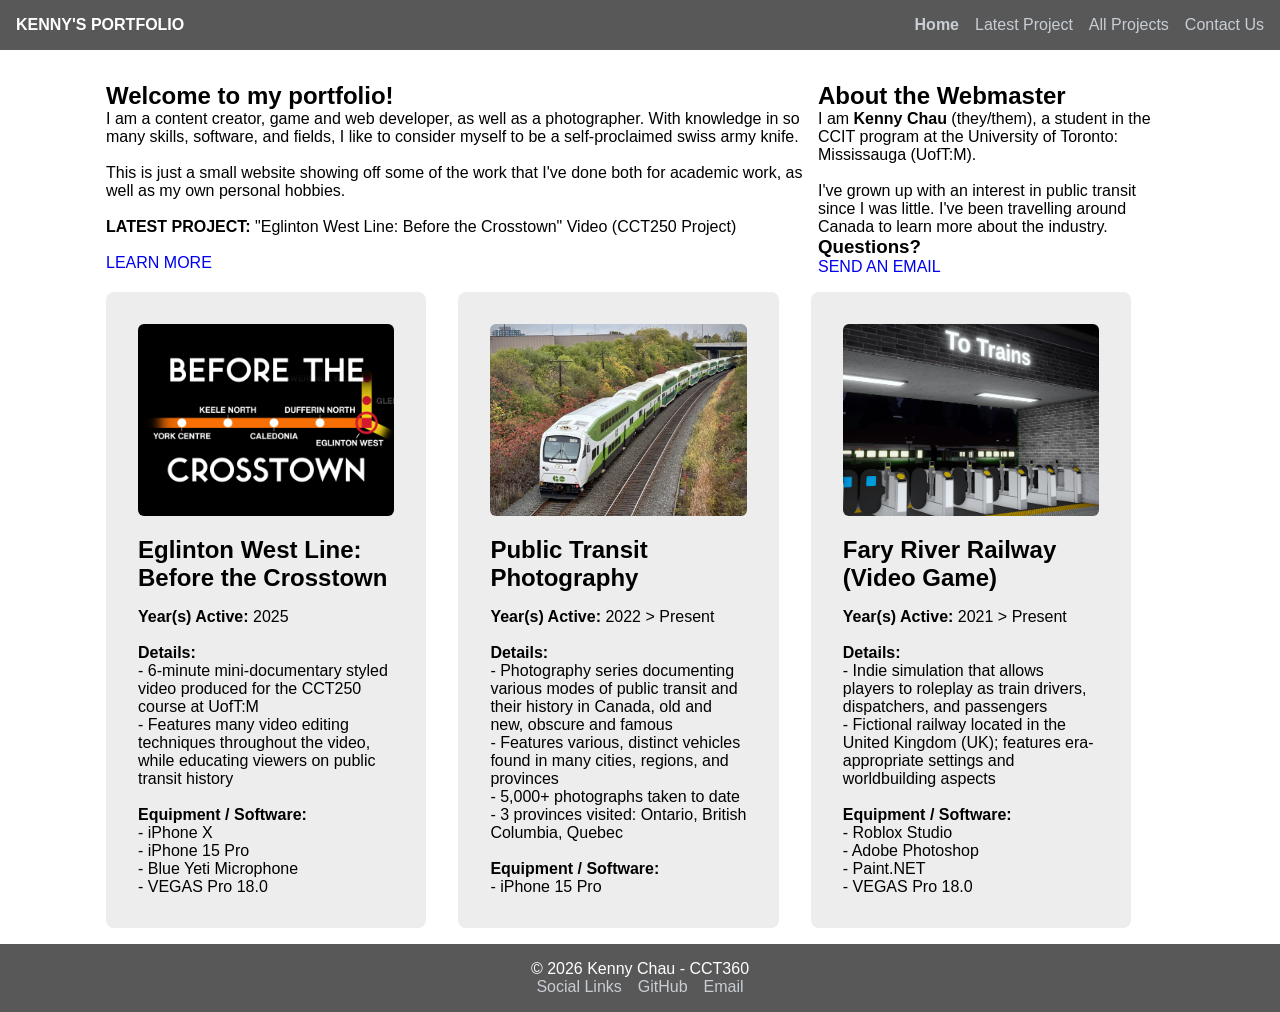
<file: index.html>
<!DOCTYPE html>
<html lang="en">
<head>
    <meta charset="UTF-8">
    <meta name="viewport" content="width=device-width, initial-scale=1.0">
    <title>Home | Kenny's Portfolio</title>
    <link rel="stylesheet" href="css/style.css">
    <link rel="icon" href="resources/images/favicon.ico">
</head>
<body>
    <header class="site-header">
        <div class="logo"><p>KENNY'S PORTFOLIO</p></div>
        <nav>
            <ul class="nav-header">
                <li><a href="index.html"><b>Home</b></a></li>
                <li><a href="detail.html">Latest Project</a></li>
                <li><a href="#">All Projects</a></li>
                <li><a href="mailto:kennyky.chau@mail.utoronto.ca">Contact Us</a></li>
            </ul>
        </nav>
    </header>
    <main>
        <section class="hero-grid">
            <div>
                <h2>Welcome to my portfolio!</h2>
                <p>
                    I am a content creator, game and web developer, as well as a photographer. With knowledge in so many skills, software, and fields, I like to consider myself to be a self-proclaimed swiss army knife.<br><br>
                    This is just a small website showing off some of the work that I've done both for academic work, as well as my own personal hobbies.<br><br>
                    <b>LATEST PROJECT:</b> "Eglinton West Line: Before the Crosstown" Video (CCT250 Project)<br><br>
                </p>
                <a href="detail.html">LEARN MORE</a>
            </div>
            <div>
                <h2>About the Webmaster</h2>
                <p>I am <b>Kenny Chau</b> (they/them), a student in the CCIT program at the University of Toronto: Mississauga (UofT:M).<br><br>
                    I've grown up with an interest in public transit since I was little. I've been travelling around Canada to learn more about the industry.
                </p>
                <h3>Questions?</h3>
                <a href="mailto:kennyky.chau@mail.utoronto.ca">SEND AN EMAIL</a>
            </div>
        </section>
        <section class="cards-gallery">
            <article class="card">
                <img class="card-media" src="resources/images/EglintonWestLine_Thumbnail.png" alt="A snipet of a transit map on a black background, featuring, in big white text, 'BEFORE THE CROSSTOWN.'"/>
                <h2>Eglinton West Line: Before the Crosstown</h2>
                <p>
                    <b>Year(s) Active:</b> 2025<br><br>
                    <b>Details:</b>
                        <ul>
                            <li>- 6-minute mini-documentary styled video produced for the CCT250 course at UofT:M</li>
                            <li>- Features many video editing techniques throughout the video, while educating viewers on public transit history</li>
                        </ul><br>
                    <b>Equipment / Software:</b>
                        <ul>   
                            <li>- iPhone X</li>
                            <li>- iPhone 15 Pro</li>
                            <li>- Blue Yeti Microphone</li>
                            <li>- VEGAS Pro 18.0</li>
                        </ul>
                </p>
            </article>
            <article class="card">
                <img class="card-media" src="resources/images/GO Transit 350.jpg" alt="A GO Transit branded train passing through a valley"/>
                <h2>Public Transit Photography</h2>
                <p>
                    <b>Year(s) Active:</b> 2022 > Present<br><br>
                    <b>Details:</b>
                        <ul>
                            <li>- Photography series documenting various modes of public transit and their history in Canada, old and new, obscure and famous</li>
                            <li>- Features various, distinct vehicles found in many cities, regions, and provinces</li>
                            <li>- 5,000+ photographs taken to date</li>
                            <li>- 3 provinces visited: Ontario, British Columbia, Quebec</li>
                        </ul><br>
                    <b>Equipment / Software:</b>
                        <ul>
                            <li>- iPhone 15 Pro</li>
                        </ul>
                </p>
            </article>
            <article class="card">
                <img class="card-media" src="resources/images/FRR_ToTrains.png" alt="Ticket turnstiles at a fictional train station, with a sign saying 'To Trains' above it, with a train in the background waiting at the platform"/>
                <h2>Fary River Railway (Video Game)</h2>
                <p>
                    <b>Year(s) Active:</b> 2021 > Present<br><br>
                    <b>Details:</b>
                        <ul>
                            <li>- Indie simulation that allows players to roleplay as train drivers, dispatchers, and passengers</li>
                            <li>- Fictional railway located in the United Kingdom (UK); features era-appropriate settings and worldbuilding aspects</li>
                        </ul><br>
                    <b>Equipment / Software:</b>
                        <ul>
                            <li>- Roblox Studio</li>
                            <li>- Adobe Photoshop</li>
                            <li>- Paint.NET</li>
                            <li>- VEGAS Pro 18.0</li>
                        </ul>
                </p>
            </article>
        </section>
    </main>
    <footer class="site-footer">
            <p>&copy; 2026 Kenny Chau - CCT360</p>
            <nav>
                <ul class="nav-footer">
                    <li><a href="#">Social Links</a></li>
                    <li><a href="https://github.com/kc-465" target="_blank">GitHub</a></li>
                    <li><a href="mailto:kennyky.chau@mail.utoronto.ca">Email</a></li>
                </ul>
            </nav>
    </footer>
</body>
</html>
</file>
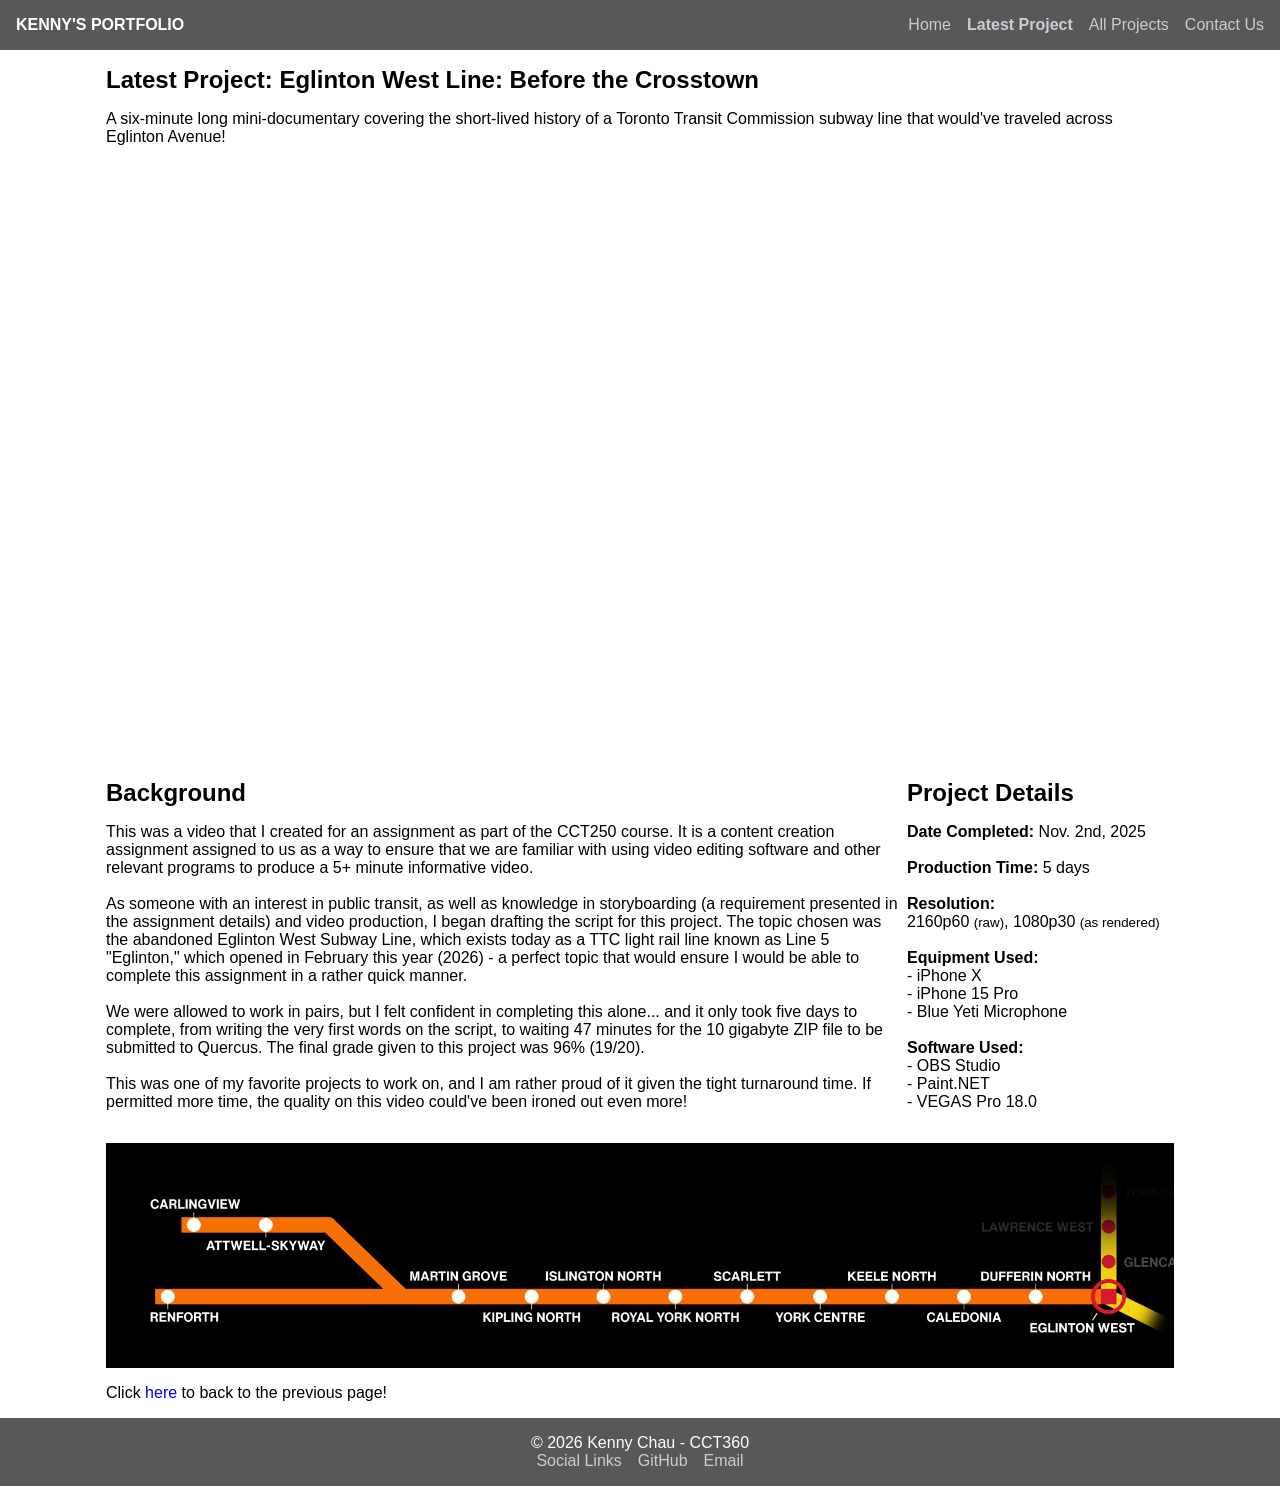
<file: detail.html>
<!DOCTYPE html>
<html lang="en">
<head>
    <meta charset="UTF-8">
    <meta name="viewport" content="width=device-width, initial-scale=1.0">
    <title>Latest Project | Kenny's Portfolio</title>
    <link rel="stylesheet" href="css/style.css">
    <link rel="icon" href="resources/images/favicon.ico">
</head>
<body>
    <header class="site-header">
        <div class="logo"><p>KENNY'S PORTFOLIO</p></div>
        <nav>
            <ul class="nav-header">
                <li><a href="index.html">Home</a></li>
                <li><a href="detail.html"><b>Latest Project</b></a></li>
                <li><a href="#">All Projects</a></li>
                <li><a href="mailto:kennyky.chau@mail.utoronto.ca">Contact Us</a></li>
            </ul>
        </nav>
    </header>
    <main class="detail-layout">
        <section class="detail-hero">
            <h1>Latest Project: Eglinton West Line: Before the Crosstown</h1>
            <p class="lead-text">A six-minute long mini-documentary covering the short-lived history of a Toronto Transit Commission subway line that would've traveled across Eglinton Avenue!</p>
            <div class="video-container">
                <iframe src="https://www.youtube.com/embed/GwdD-fYCz4E"></iframe>
            </div>

        </section>
        <section class="content-grid">
            <div>
                <h2>Background</h2>
                <p>
                    This was a video that I created for an assignment as part of the CCT250 course. It is a content creation assignment assigned to us as a way to ensure that we are familiar with using video editing software and other relevant programs to produce a 5+ minute informative video.<br><br>
                    As someone with an interest in public transit, as well as knowledge in storyboarding (a requirement  presented in the assignment details) and video production, I began drafting the script for this project. The topic chosen was the abandoned Eglinton West Subway Line, which exists today as a TTC light rail line known as Line 5 "Eglinton," which opened in February this year (2026) - a perfect topic that would ensure I would be able to complete this assignment in a rather quick manner.<br><br>
                    We were allowed to work in pairs, but I felt confident in completing this alone... and it only took five days to complete, from writing the very first words on the script, to waiting 47 minutes for the 10 gigabyte ZIP file to be submitted to Quercus. The final grade given to this project was 96% (19/20).<br><br>
                    This was one of my favorite projects to work on, and I am rather proud of it given the tight turnaround time. If permitted more time, the quality on this video could've been ironed out even more!
                </p>
            </div>
            <div>
                <h2>Project Details</h2>
                <p>
                    <b>Date Completed:</b> Nov. 2nd, 2025<br><br>
                    <b>Production Time:</b> 5 days<br><br>
                    <b>Resolution:</b><br>2160p60 <small>(raw)</small>, 1080p30 <small>(as rendered)</small><br><br>
                    <b>Equipment Used:</b>
                    <ul>
                        <li>- iPhone X</li>
                        <li>- iPhone 15 Pro</li>
                        <li>- Blue Yeti Microphone</li>
                    </ul><br>
                    <b>Software Used:</b>
                    <ul>
                        <li>- OBS Studio</li>
                        <li>- Paint.NET</li>
                        <li>- VEGAS Pro 18.0</li>
                    </ul>
                </p>
            </div>
        </section>
        <img class="project-banner" src="resources/images/EglintonWestLineFakeMap.png" alt="Transit map focusing on an orange line with two branches"/>
        <p>Click <a href="index.html">here</a> to back to the previous page!</p>
    </main>
    <footer class="site-footer">
            <p>&copy; 2026 Kenny Chau - CCT360</p>
            <nav>
                <ul class="nav-footer">
                    <li><a href="#">Social Links</a></li>
                    <li><a href="https://github.com/kc-465" target="_blank">GitHub</a></li>
                    <li><a href="mailto:kennyky.chau@mail.utoronto.ca">Email</a></li>
                </ul>
            </nav>
    </footer>
</body>
</html>
</file>
<file: css/style.css>
/* CSS RESET */
* {
    margin: 0px;
    padding: 0px;
    box-sizing: border-box;
    font-family: "Roboto", Helvetica, sans-serif;
}

/* MASTER */
.site-header, .site-footer {
    display: flex;
    flex-direction: column;
    align-items: center;
    padding: 1rem;
    background-color: rgb(88, 88, 88);
    color: white;
}

.logo p {
    font-family: "Oswald", Impact, sans-serif;
    font-weight: bold;
}

.nav-header, .nav-footer {
    display: flex;
    gap: 1rem;
}

ul {
    list-style-type: none;
}

a {
    text-decoration: none;
}

.nav-header a, .nav-footer a {
    color: rgb(200, 206, 212);
}

.nav-header a:hover, .nav-footer a:hover {
    color: rgb(175, 181, 187);
}

.nav-header a:active, .nav-footer a:active {
    color: white;
}

/* INDEX */
main {
    margin: 0px auto;
    max-width: 1100px;
    padding: 1rem;
}

.hero-grid {
    display: grid;
    padding-top: 1rem;
    padding-bottom: 1rem;
}

.cards-gallery {
    display: flex;
    flex-direction: column;
    gap: 2rem;
}

.card {
    background-color: rgb(237, 237, 237);
    padding: 2rem;
    border-radius: 8px;
    margin-top: auto;
}

.card-media {
    width: 100%;
    margin-bottom: 1rem;
    border-radius: 6px;
}

.card h2 {
    padding-bottom: 1rem;
}

/* DETAIL */
.lead-text {
    padding-top: 1rem;
    padding-bottom: 1rem;
}

.video-container {
    position: relative;
    width: 100%;
    overflow: hidden;
    padding-top: 56.25%;
}

.video-container iframe {
    position: absolute;
    top: 0;
    left: 0;
    bottom: 0;
    right: 0;
    width: 100%;
    height: 100%;
    border: none;
}

.content-grid {
    display: grid;
    padding-top: 1rem;
    padding-bottom: 1rem;
}

.content-grid div, .content-grid h2 {
    padding-bottom: 1rem;
}

.project-banner {
    width: 100%;
    padding-bottom: 1rem;
}

/* MOBILE LAYOUT */
@media(min-width:767px) {
    main {
        display:flex;
        flex-direction: column;
        flex-basis: 100%;
    }

    .hero-grid, .card-gallery, .content-grid {
        grid-template-columns: 1fr;
    }
}

/* DESKTOP LAYOUT */
@media(min-width:768px) {
    .site-header, .cards-gallery {
        flex-direction: row;
    }
    
    .site-header, .site-footer {
        justify-content: space-between;
    }

    .hero-grid {
        grid-template-columns: 2fr 1fr;
    }
    
    .card-gallery {
        grid-template-columns: repeat(auto-fit, minmax(280px, 1fr));
    }

    .card {
        flex-basis: 30%;
    }
    
    .content-grid {
        grid-template-columns: 3fr 1fr;
    }
}
</file>
